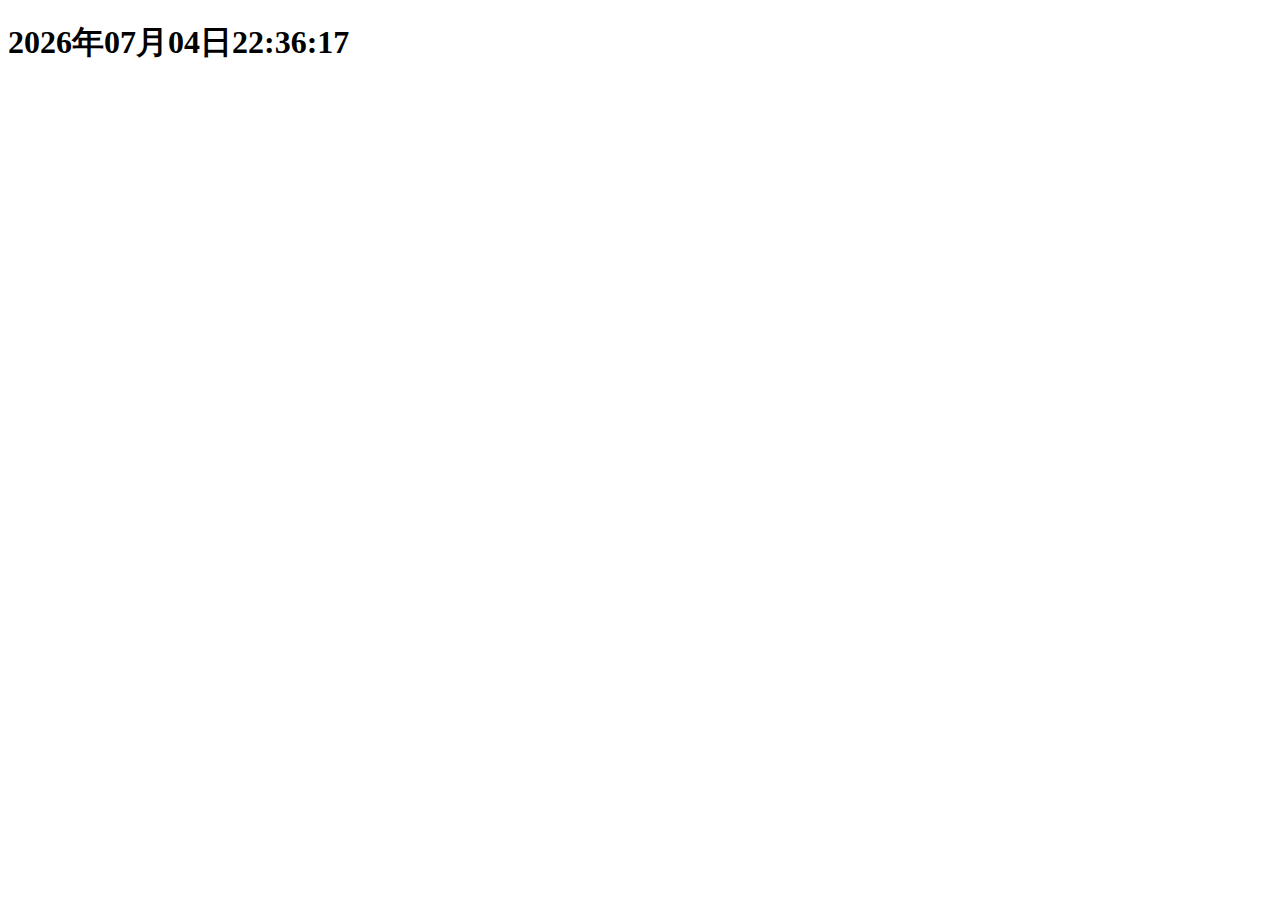
<file: canvas/绚丽的倒计时/index.html>
<!DOCTYPE html>
<html lang="en">
<head>
    <meta charset="gb2312">
    <title>Document</title>
    <script type="text/javascript">

        function startTime () {
            var today=new Date();
            var y=today.getFullYear();
            var mon=today.getMonth()+1;
            mon=changNum(mon);
            var d=today.getDay();
            d=changNum(d+4);
            var h=today.getHours();
            var m=today.getMinutes();
            m=changNum(m);
            var s=today.getSeconds();
            s=changNum(s);
            document.getElementById("time").innerHTML=y+"��"+mon+"��"+d+"��"+h+":"+m+":"+s;
            t=setTimeout(function(){
                startTime();
            },500);
        }

        function changNum(i){
            if(i<10){
                return "0"+i;
            }
            return i;
        }

    </script>
</head>
<body onload="startTime()">

<h1 id="time"></h1>

</body>
</html>
</file>
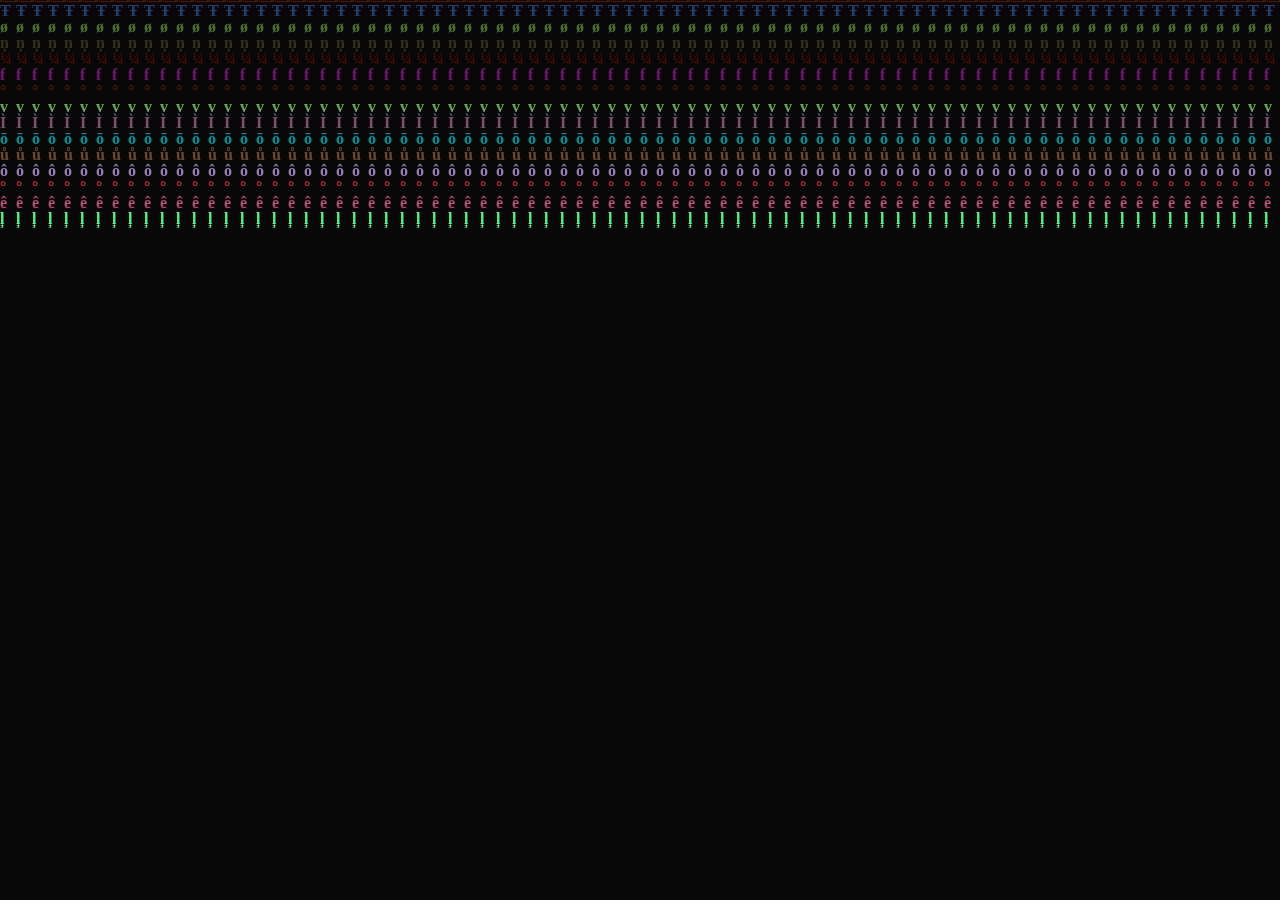
<file: canvas/黑客帝国.html>
<!DOCTYPE html>
<html lang="en">
<head>
    <meta charset="UTF-8">
    <meta name="viewport" content="width=device-width, initial-scale=1.0, maximum-scale=1.0, user-scalable=no">
    <meta http-equiv="X-UA-Compatible" content="IE=Edge,chrome=1">
    <title>黑客帝国—canvas</title>
    <style>
        *{ padding:0;margin:0;}
        body{overflow: hidden;}
    </style>
</head>
<body>
    <canvas id="canvas" style="background:#111"></canvas>
    <script>
        /*1、使用js生成随机的字符；2、把整个页面当做一个canvas画布，把字符画上去；
3、重复这个动作：生成字符、画到页面上。需要考虑的是每次字符在页面的位置。* */
     window.onload = function(){
        var canvas = document.getElementById("canvas");//1、获取画布对象
        var context =canvas.getContext("2d");//获取画布的上下文，getContext() 方法返回一个用于在画布上绘图的环境。
        var W = window.innerWidth;//获取浏览器屏幕的宽度
        var H = window.innerHeight;//高度
        canvas.width = W;//设置canvas的宽度和高度
        canvas.height = H;
        var fontSize = 16;//每个文字的字体大小
        var columns = Math.floor(W /fontSize);//计算列
        var drops = [];//记录每列文字的y轴坐标
        //给每一个文字初始化一个起始点的位置
        //计算每一个文字所谓坐标 存储y轴的坐标  
        for(var i=0;i<columns;i++){
            drops.push(0);
        }
        //运动的文字
        //var str ="JavaScript function(){}";
        //4:fillText(str,x,y);原理就是去更改y的坐标位置
        //绘画的函数
        function draw(){
            var str =String.fromCharCode(1e2+Math.random()*330);
            context.fillStyle = "rgba(0,0,0,0.05)";
            context.fillRect(0,0,W,H);//fillRect() 方法绘制“已填色”的矩形。默认的填充颜色是黑色。
            context.font = "700 "+fontSize+"px  微软雅黑";//给字体设置样式
            //给字体添加颜色
            //context.fillStyle ="#00cc33";//可以rgb,hsl, 标准色，十六进制颜色
            context.fillStyle =randColor();//可以rgb,hsl, 标准色，十六进制颜色
            //写入画布中
            for(var i=0;i<columns;i++){
                var index = Math.floor(Math.random() * str.length);//设置文字出发时间随机 Math.floor(Math.random()*str.length)让数组里面的文字索引随机出现  
                var x = i*fontSize;
                var y = drops[i] *fontSize;//也让y轴方向也向下掉一个文字的距离
                context.fillText(str[index],x,y);
                // //如果要改变时间，肯定就是改变每次他的起点
                if(y >= canvas.height && Math.random()>0.99){
                    drops[i] = 0;
                }
                drops[i]++;//让数组里面的值每次加一，用于上面的y轴下掉 
            }
        }
        //生成随机颜色
        function randColor(){
            var color = "#";
            for(var i=0;i<6;i++){
                color += (Math.random()*16|0).toString(16);
            }
            return color;
        }
        draw();
        setInterval(draw,50);
    };
    </script>
</body>
</html>
</file>
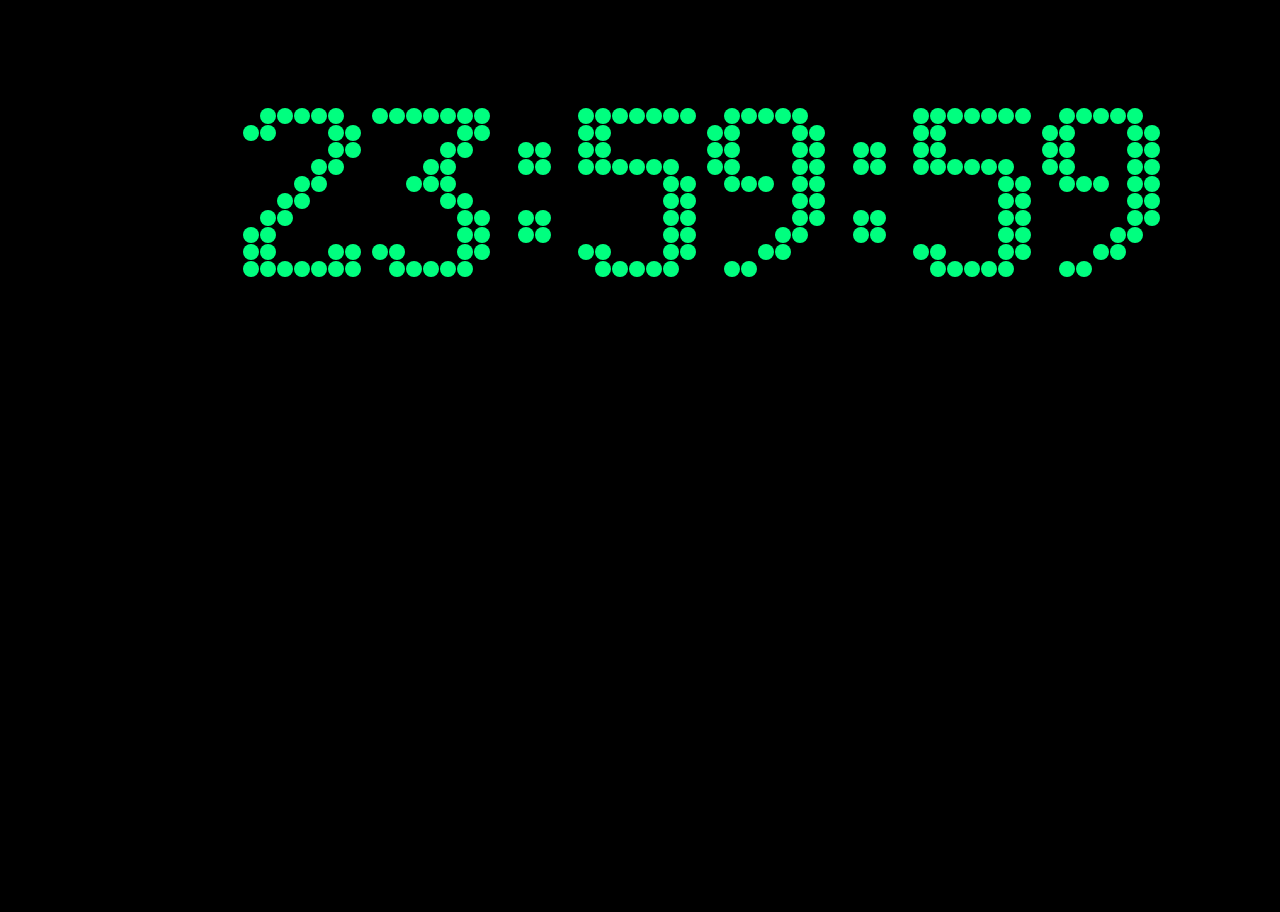
<file: canvas/绚丽的倒计时/面向对象的index倒计时.html>
<!DOCTYPE html>
<html>
<head lang="en">
    <meta charset="UTF-8">
    <title>绚丽的倒计时</title>
    <script src="ball.js" type="text/javascript"></script>
    <script src="main.js" type="text/javascript"></script>
    <script src="digit.js" type="text/javascript"></script>
    <style>
        html,body{
            height: 100%;
            background: black;
        }
    </style>
</head>
<body>

<canvas id="canvas">对不起您的浏览器不支持！</canvas>

</body>
</html>
</file>
